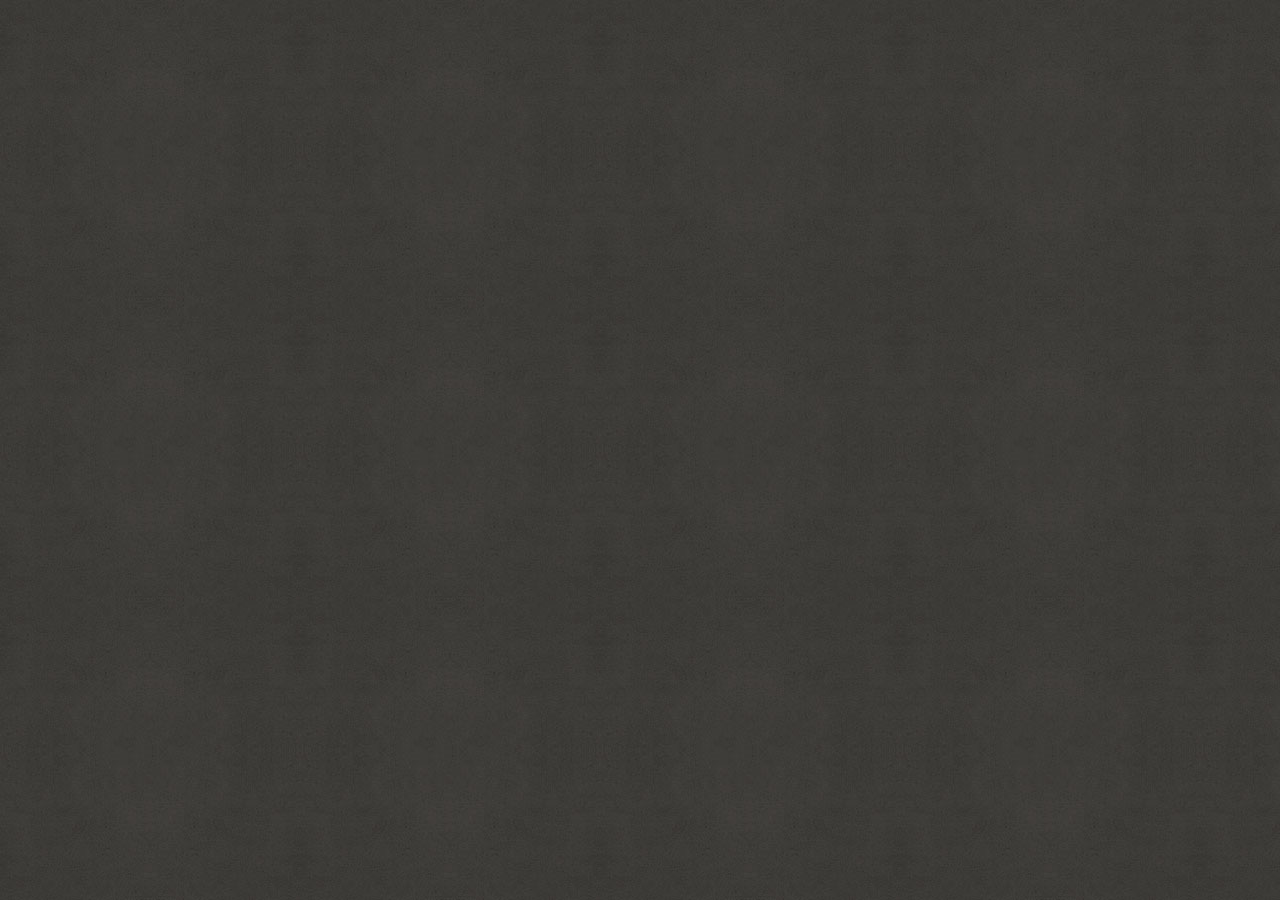
<file: inicio/01.Animaci¢n/index.html>
<!doctype html>
<html>
<head>
<meta charset="utf-8">
<link rel="stylesheet" href="css/app.css">
<title>Documento sin título</title>

</head>

<body>

<div id="fondo1""></div>
<div id="fondo2""></div>
<div id="fondo3""></div>
<div id="fondo4""></div>

</body>
</html>
</file>
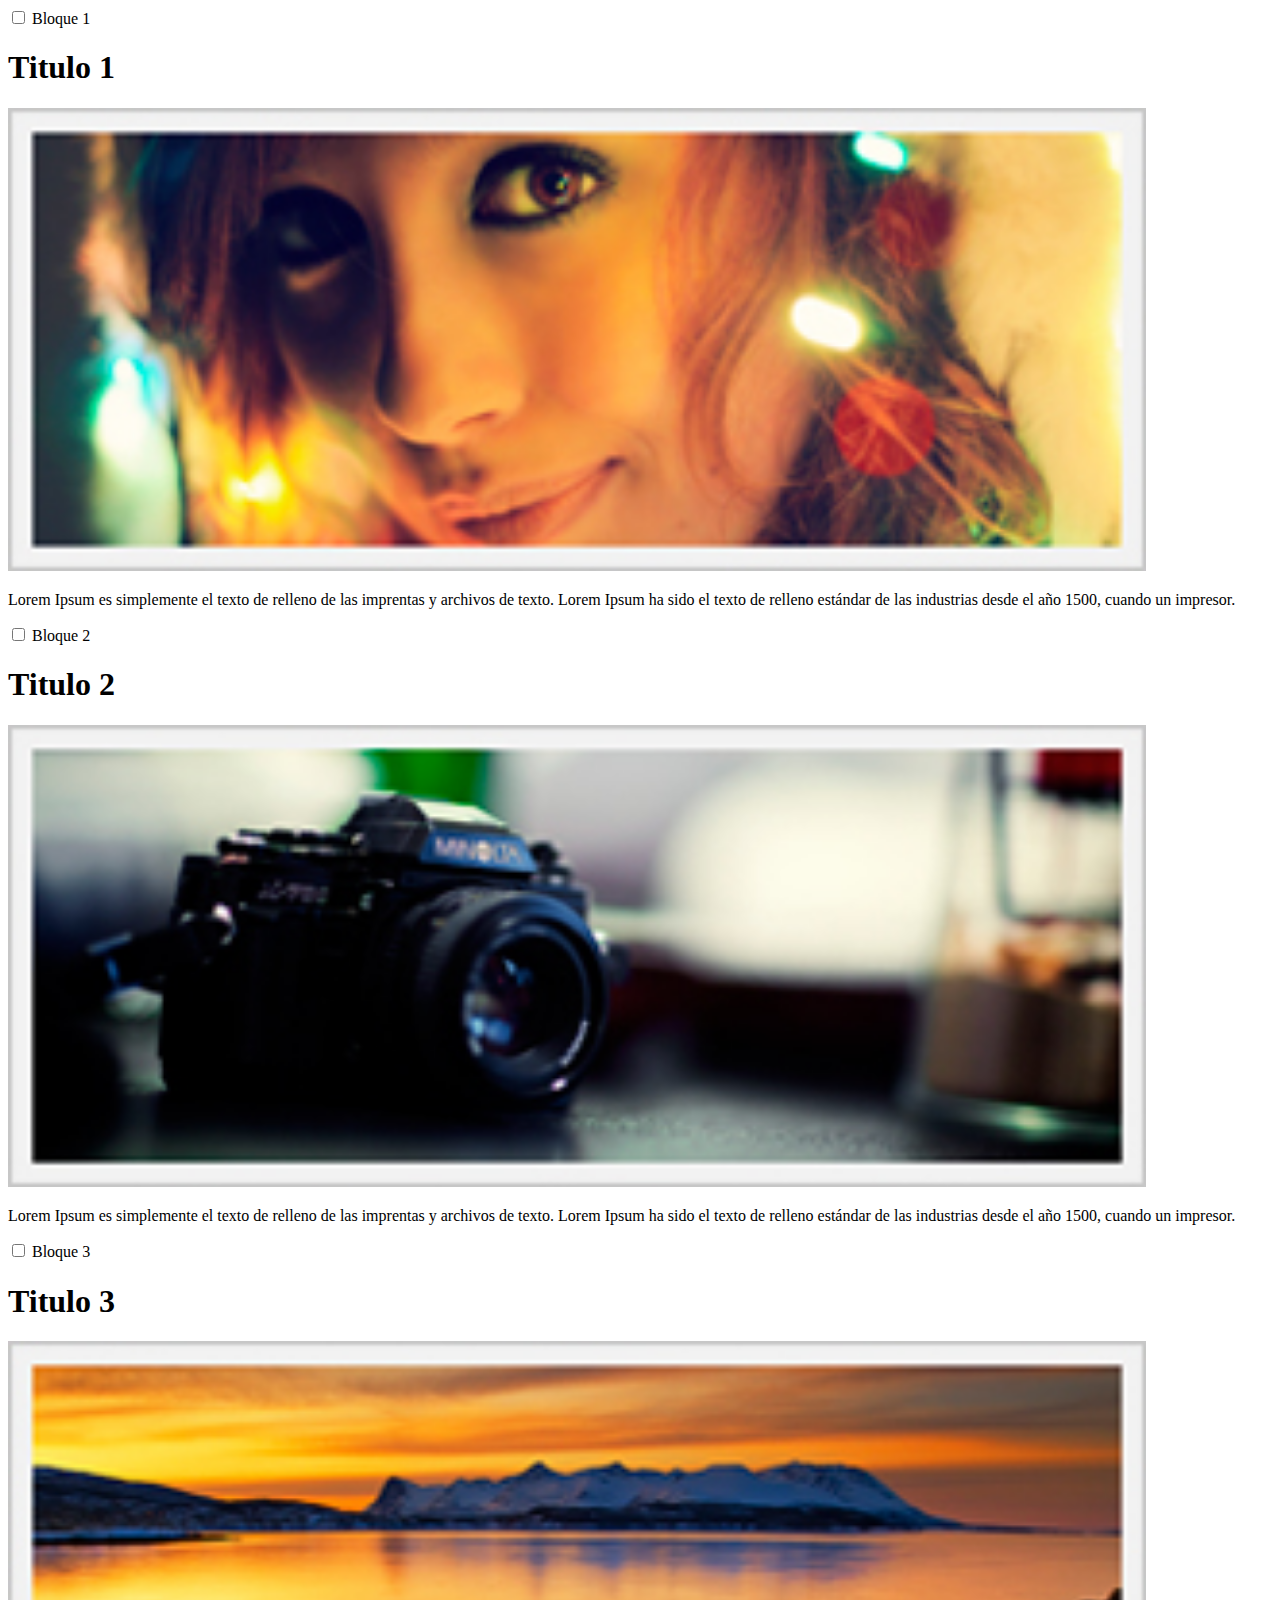
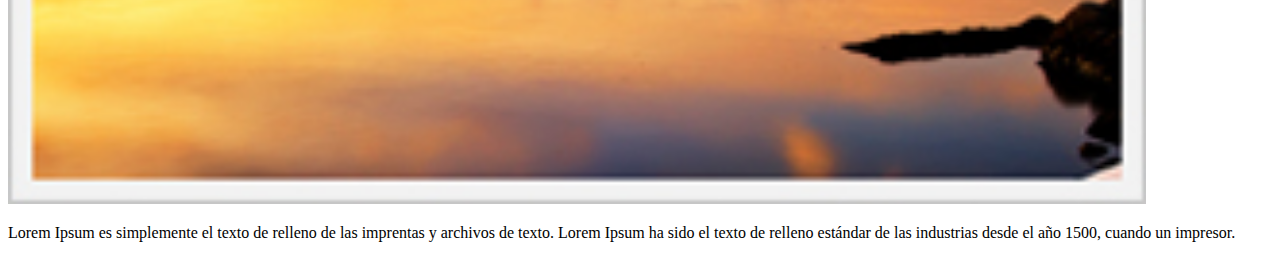
<file: inicio/04.menuAcordeon/index.html>
<!doctype html>
<html>
<head>
<meta charset="utf-8">
<title>Documento sin título</title>

</head>

<body>

<!--Inicia Acordeón-->

<section id="acordeon">

	<input type="checkbox" id="bloque1">
    <label for="bloque1">Bloque 1</label>
    
    <div id="cont1">
    	 <h1>Titulo 1</h1>
            <img src="img/img1.jpg" width="90%" height="auto">
            <p>Lorem Ipsum es simplemente el texto de relleno de las imprentas y archivos de texto. Lorem Ipsum ha sido el texto de relleno estándar de las industrias desde el año 1500, cuando un impresor.</p>
    </div>
    
    <input type="checkbox" id="bloque2">
    <label for="bloque2">Bloque 2</label>
    
    <div id="cont2">
    	 <h1>Titulo 2</h1>
            <img src="img/img2.jpg" width="90%" height="auto">
            <p>Lorem Ipsum es simplemente el texto de relleno de las imprentas y archivos de texto. Lorem Ipsum ha sido el texto de relleno estándar de las industrias desde el año 1500, cuando un impresor.</p>
    </div>
    
    <input type="checkbox" id="bloque3">
    <label for="bloque3">Bloque 3</label>
    
    <div id="cont3">
    	 <h1>Titulo 3</h1>
            <img src="img/img3.jpg" width="90%" height="auto">
            <p>Lorem Ipsum es simplemente el texto de relleno de las imprentas y archivos de texto. Lorem Ipsum ha sido el texto de relleno estándar de las industrias desde el año 1500, cuando un impresor.</p>
    </div>
    
</section>

</body>
</html>
</file>
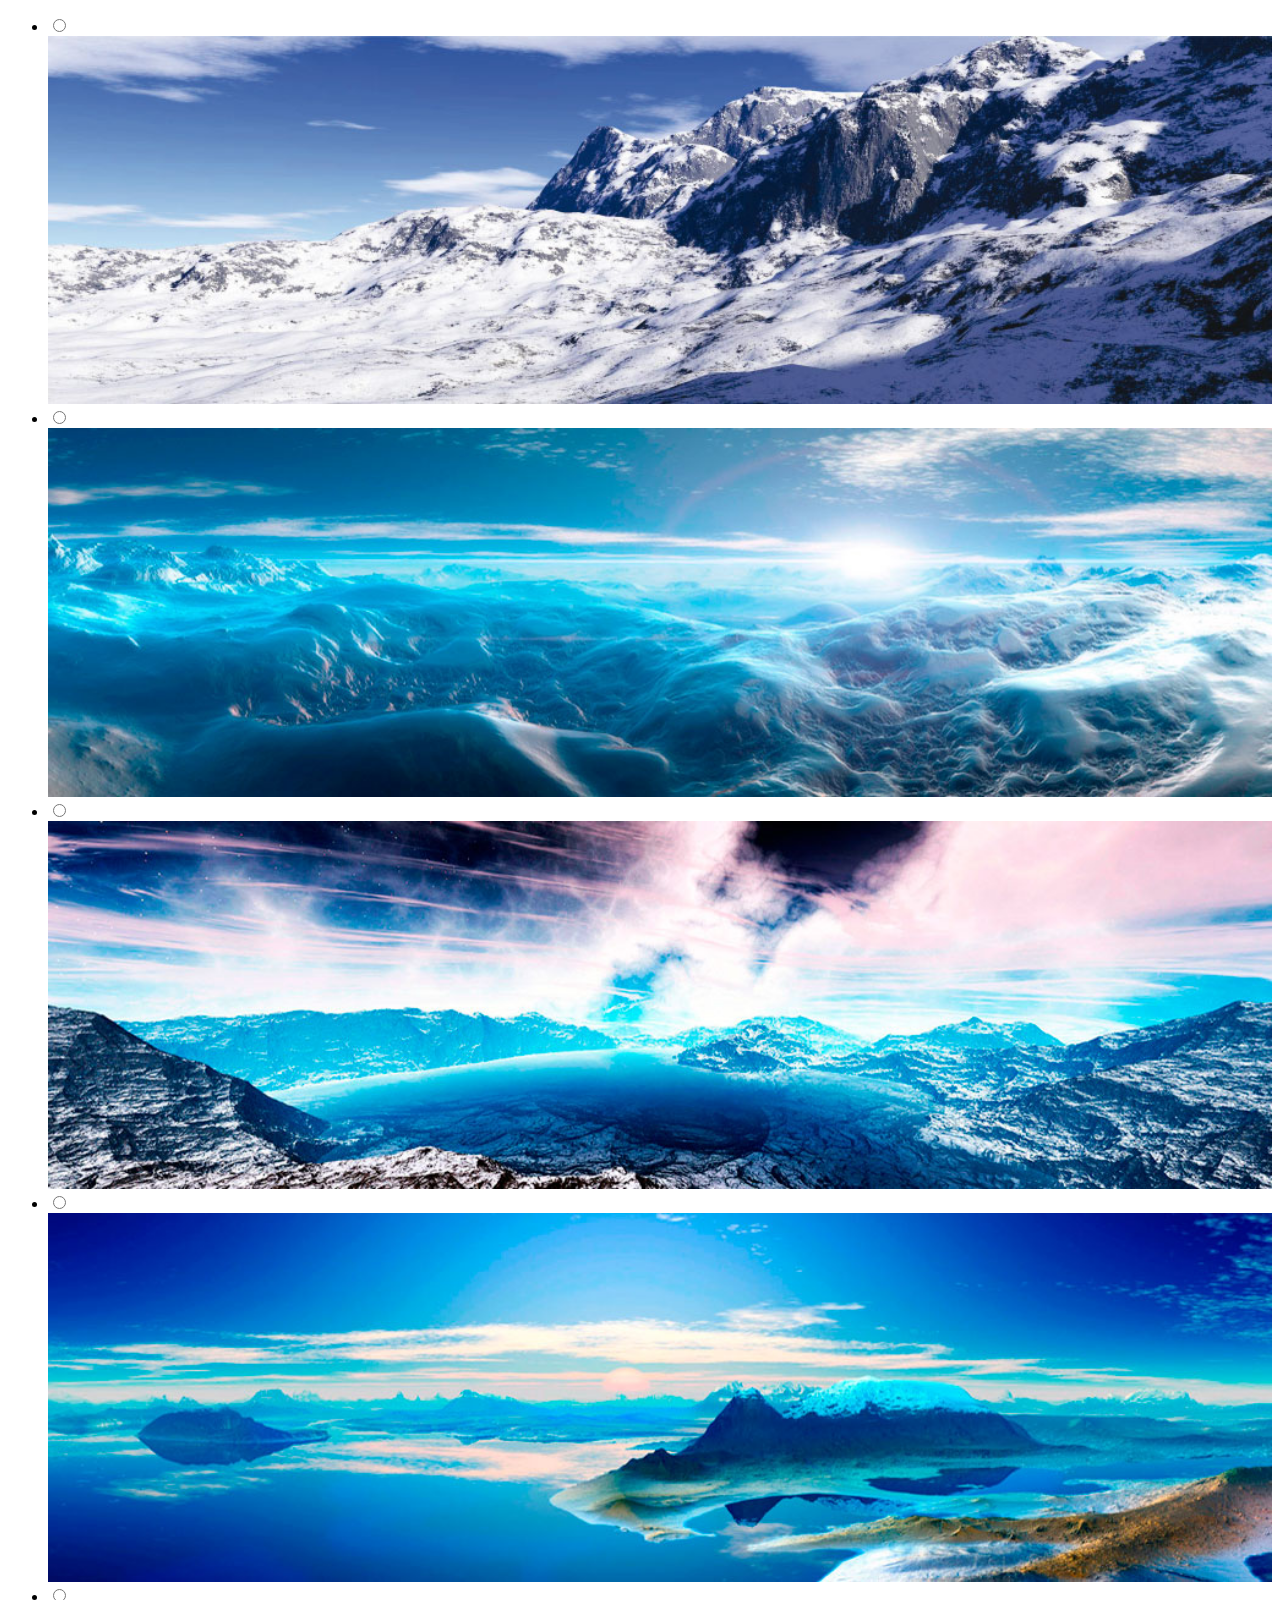
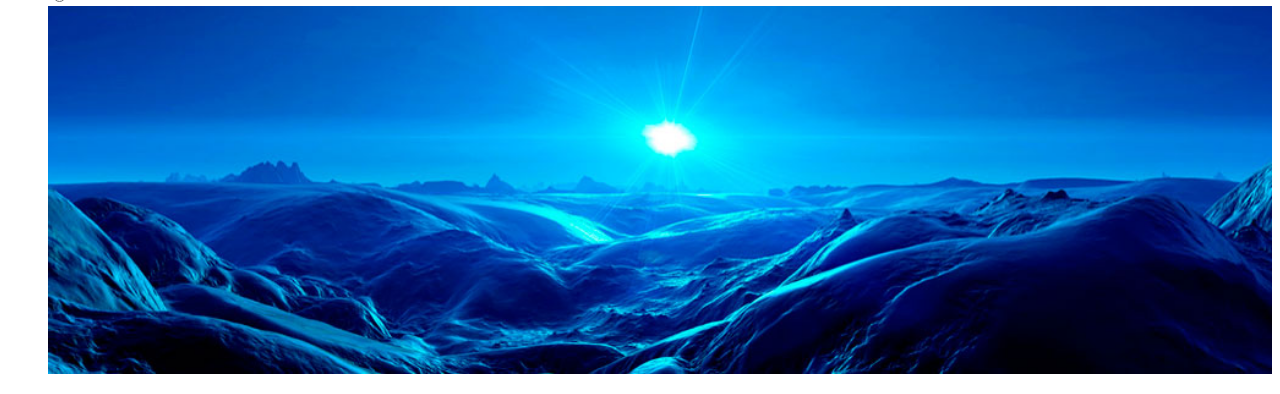
<file: inicio/05.Slide/index.html>
<!doctype html>
<html>
<head>
<meta charset="utf-8">
<title>Documento sin título</title>

</head>

<body>

<!--SLIDE-->
    <div id="slide">
    
   		 <ul>
        	<li>
            <input type="radio" id="boton-1" name="in">
            <label for="boton-1"></label>
            <img src="img/slide01.jpg" width="100%" id="foto01">
            </li>
            
            <li>
            <input type="radio" id="boton-2" name="in">
            <label for="boton-2"></label>
            <img src="img/slide02.jpg" width="100%" id="foto02">
            </li>
            
            <li>
            <input type="radio" id="boton-3" name="in">
            <label for="boton-3"></label>
            <img src="img/slide03.jpg" width="100%" id="foto03">
            </li>
            
            <li>
            <input type="radio" id="boton-4" name="in">
            <label for="boton-4"></label>
            <img src="img/slide04.jpg" width="100%" id="foto04">
            </li>
            
            <li>
            <input type="radio" id="boton-5" name="in">
            <label for="boton-5"></label>
            <img src="img/slide05.jpg" width="100%" id="foto05">
            </li>
        </ul>
    
    </div>
    <!--FIN SLIDE-->
    
    <!--BOTONERA SLIDE-->
    <div id="botoneraSlide">

    </div>
    <!--FIN BOTONERA SLIDE-->
</body>
</html>
</file>
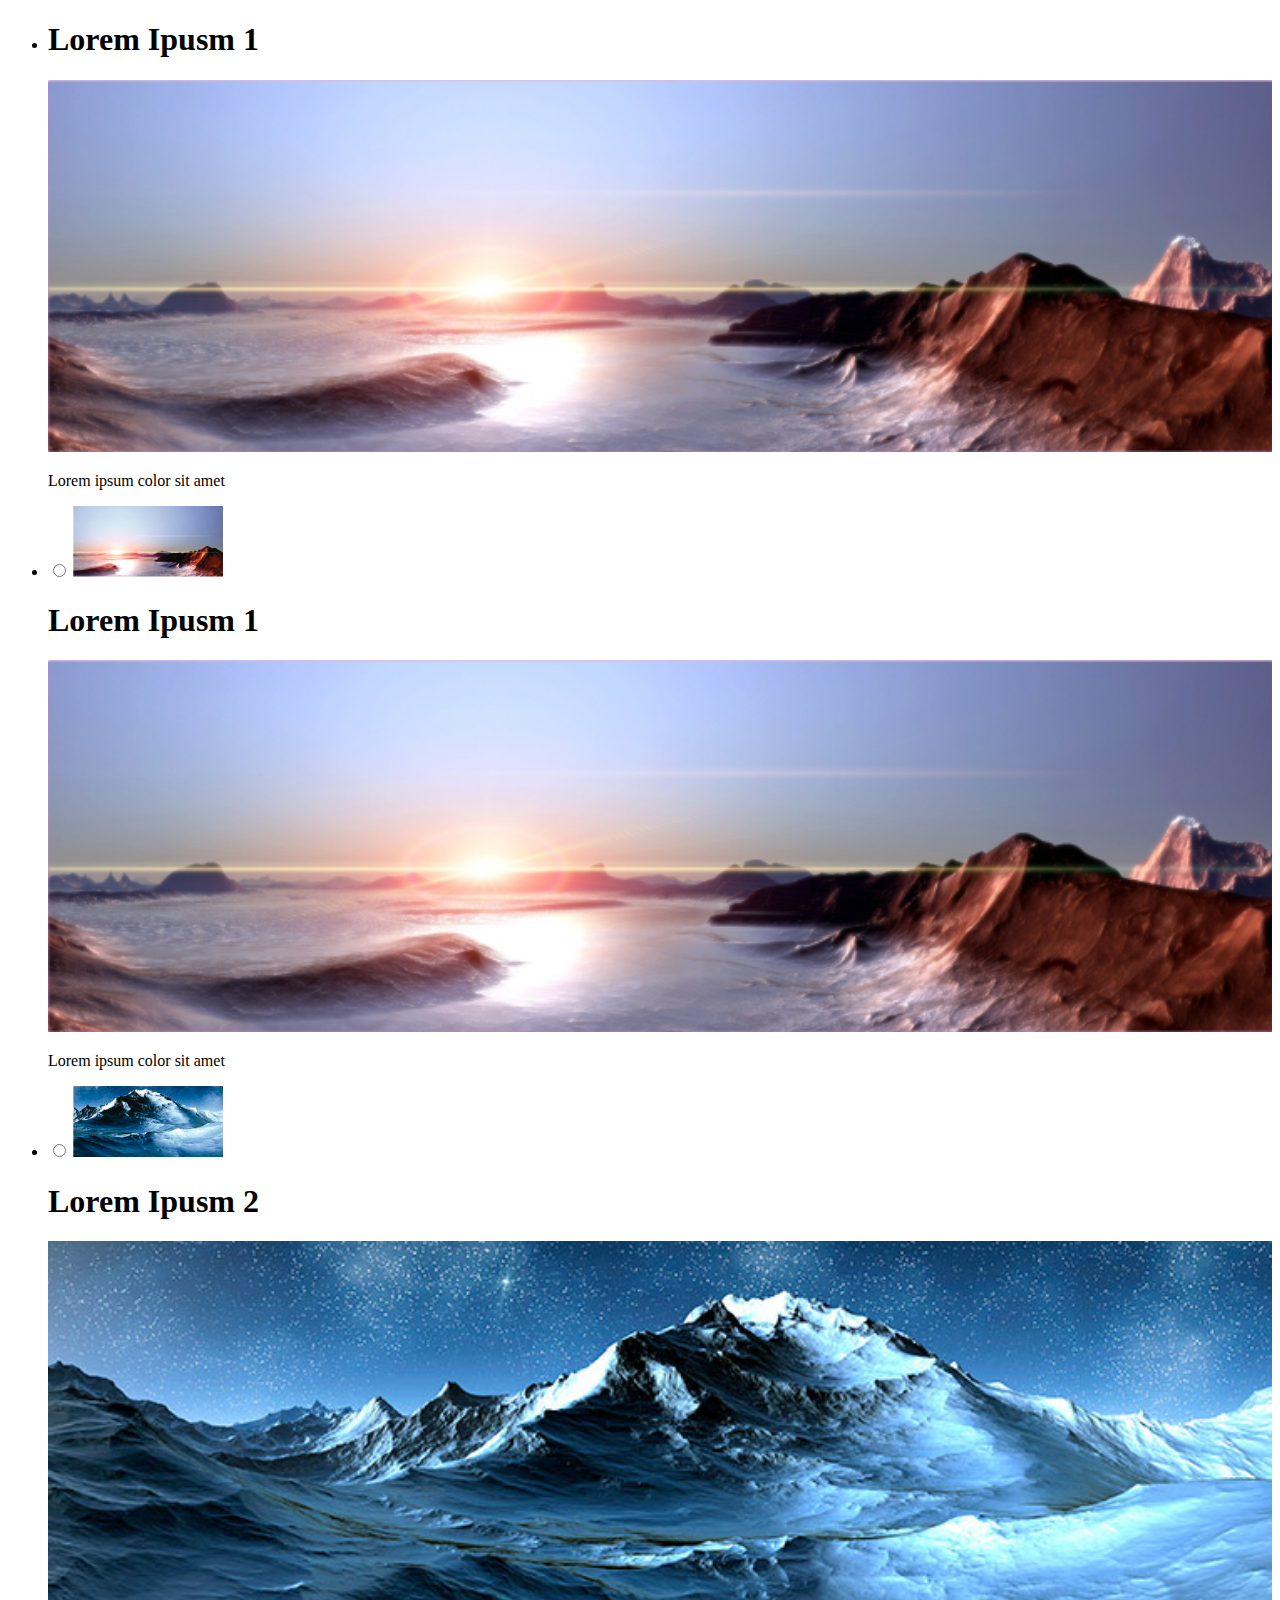
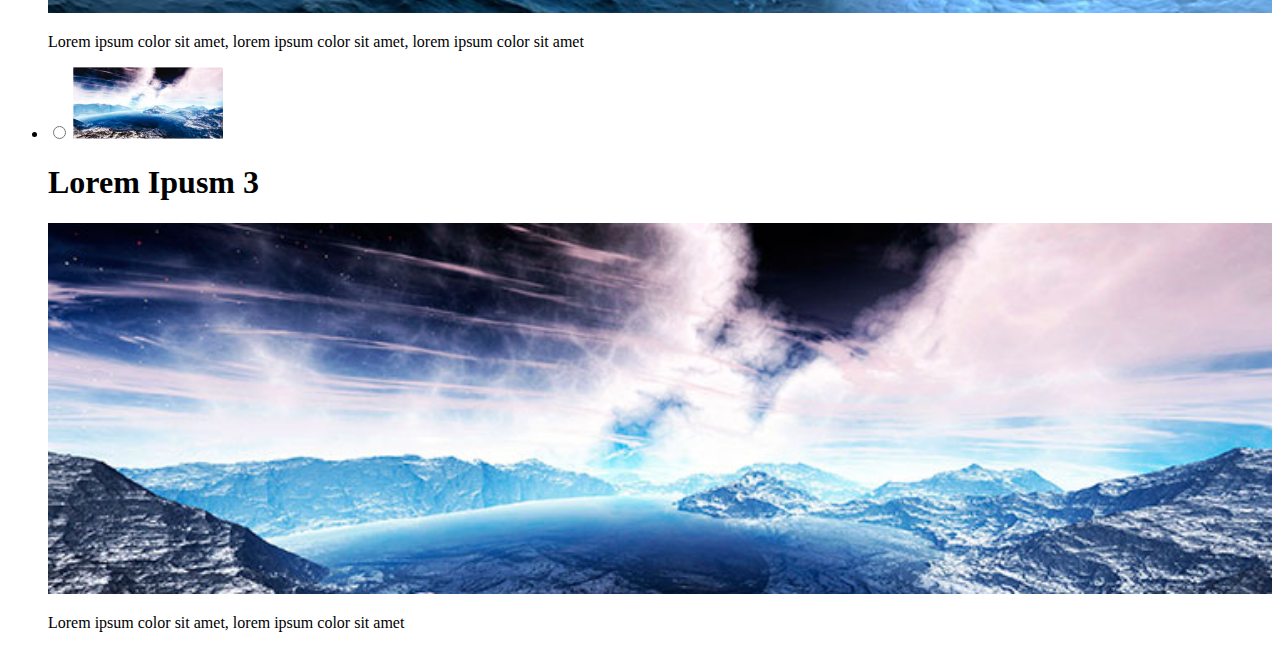
<file: inicio/06.Galer¡a/index.html>
<!doctype html>
<html>
<head>
<meta charset="utf-8">
<title>Documento sin título</title>

</head>

<body>

    <section id="galeria">
    	
        <ul id="cajaGaleria">

        		<li>
                
                 <div id="galeria00">    	
                   	<h1>Lorem Ipusm 1</h1>
                    <img src="img/servicios01Grande.jpg" width="100%">
					<p>Lorem ipsum color sit amet</p>
                 </div>
                  
               </li>
        
            	<li>
                 <input type="radio" name="entrada" id="btn01">
           		 <label for="btn01"><img src="img/servicios01.jpg"></label>
              	 
                 <div id="galeria01">
                	
                    <h1>Lorem Ipusm 1</h1>
                    <img src="img/servicios01Grande.jpg" width="100%">
                    <p>Lorem ipsum color sit amet</p>
                    
                 </div>
                  
               </li>
               
               	<li>
                 <input type="radio" name="entrada" id="btn02">
           		 <label for="btn02"><img src="img/servicios02.jpg"></label>
              	 
                 <div id="galeria02">
                	
                    <h1>Lorem Ipusm 2</h1>
                    <img src="img/servicios02Grande.jpg" width="100%">
                    <p>Lorem ipsum color sit amet, lorem ipsum color sit amet, lorem ipsum color sit amet</p>
                    
                 </div>
                  
               </li>
               
               <li>
                 <input type="radio" name="entrada" id="btn03">
           		 <label for="btn03"><img src="img/servicios03.jpg"></label>
              	 
                 <div id="galeria03">
                	
                    <h1>Lorem Ipusm 3</h1>
                    <img src="img/servicios03Grande.jpg" width="100%">
                    <p>Lorem ipsum color sit amet, lorem ipsum color sit amet</p>
                    
                 </div>
                  
               </li>

        </ul>
    
    </section>
    <!--FIN SECTION-->
    
   
</body>

</html>
</file>
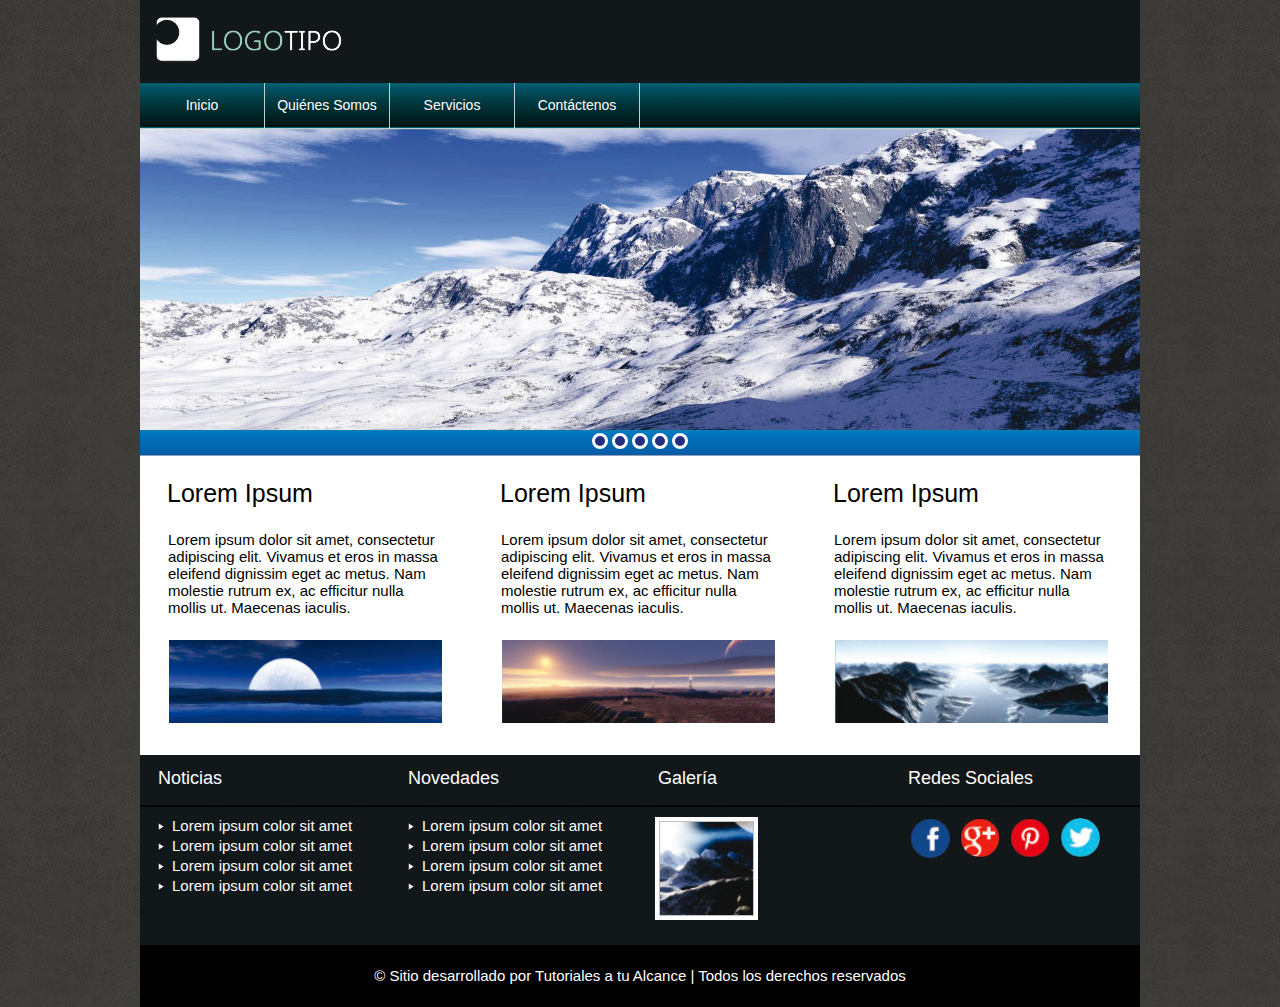
<file: inicio/07.Integraci¢n/index.html>
<!doctype html>
<html>
<head>
<meta charset="utf-8">

<meta name="author" content="Tutoriales a tu alcance">
<meta name="description" content="Acá se pone la descripción del sitio">
<meta name="keywords" content="tutoriales, html, desarrollo web">

<title>Curso de Maquetación Web</title>

<link href="css/estilo.css" type="text/css" rel="stylesheet" media="">

<link rel="icon" href="img/icono.png">

</head>

<body>

	<!--CABEZOTE-->
	<header>
    
    	<div id="logo">
        	<img src="img/logotipo.png" width="100%" alt="logotipo Maquetación Web">
        </div>
    
    </header>
    <!--FIN CABEZOTE-->
    
    <!--BARRA DE NAVEGACIÓN-->
    <nav>
    
    	<ul>
        	<a href="index.html"><li>Inicio</li></a>
            <a href="quienesSomos.html"><li>Quiénes Somos</li></a>
            <a href="servicios.html"><li>Servicios</li></a>
            <a href="contactenos.html"><li>Contáctenos</li></a>
        </ul>
    
    </nav>
    <!--FIN BARRA DE NAVEGACIÓN-->
    
    <!--SLIDE-->
    <div id="slide">
    
    	<ul>
        	<li><img src="img/slide.jpg" width="100%"></li>
        </ul>
    
    </div>
    <!--FIN SLIDE-->
    
    <!--BOTONERA SLIDE-->
    <div id="botoneraSlide">
    
    	<ul>
        	<li></li>
            <li></li>
            <li></li>
            <li></li>
            <li></li>
        </ul>
        
    </div>
    <!--FIN BOTONERA SLIDE-->
    
    <!--SECTION-->
    <section id="inicio">
    
    	<ul>
        	<li>
            	<h1>Lorem Ipsum</h1>
                <p>Lorem ipsum dolor sit amet, consectetur adipiscing elit. Vivamus et eros in massa eleifend dignissim eget ac metus. Nam molestie rutrum ex, ac efficitur nulla mollis ut. Maecenas iaculis.</p>
                <img src="img/img01.jpg" width="100%"> 
            </li>
            
            <li>
            	<h1>Lorem Ipsum</h1>
                <p>Lorem ipsum dolor sit amet, consectetur adipiscing elit. Vivamus et eros in massa eleifend dignissim eget ac metus. Nam molestie rutrum ex, ac efficitur nulla mollis ut. Maecenas iaculis.</p>
                 <img src="img/img02.jpg" width="100%">
            </li>
            
            <li>
            	<h1>Lorem Ipsum</h1>
                <p>Lorem ipsum dolor sit amet, consectetur adipiscing elit. Vivamus et eros in massa eleifend dignissim eget ac metus. Nam molestie rutrum ex, ac efficitur nulla mollis ut. Maecenas iaculis.</p>
                <img src="img/img03.jpg" width="100%">
            </li>
        </ul>
    
    </section>
    <!--FIN SECTION-->
    
    <!--BOTTOM-->
    <div id="bottom">
    	<ul>
        	<li>
                <h1>Noticias</h1>
                <ol>
                	<li>Lorem ipsum color sit amet</li>
                    <li>Lorem ipsum color sit amet</li>
                    <li>Lorem ipsum color sit amet</li>
                    <li>Lorem ipsum color sit amet</li>
                </ol>
            </li>
            
            <li>
                <h1>Novedades</h1>
                <ol>
                	<li>Lorem ipsum color sit amet</li>
                    <li>Lorem ipsum color sit amet</li>
                    <li>Lorem ipsum color sit amet</li>
                    <li>Lorem ipsum color sit amet</li>
                </ol>
            </li>
            
             <li>
                <h1>Galería</h1>
                <img>
            </li>
            
             <li>
                <h1>Redes Sociales</h1>
                <ul>
                	<li><a href="http://www.facebook.com" target="_blank"></a></li>
                    <li><a href="http://www.google.com" target="_blank"></a></li>
                    <li><a href="http://www.pinterest.com" target="_blank"></a></li>
                    <li><a href="http://www.twitter.com" target="_blank"></a></li>
                </ul>
            </li>
            
        </ul>
    
    </div>
    <!--FIN BOTTOM-->
    
    <!--FOOTER-->
    <footer>
    
    	&copy; Sitio desarrollado por Tutoriales a tu Alcance | Todos los derechos reservados
        
    </footer>
    <!--FIN FOOTER-->

</body>

</html>
</file>
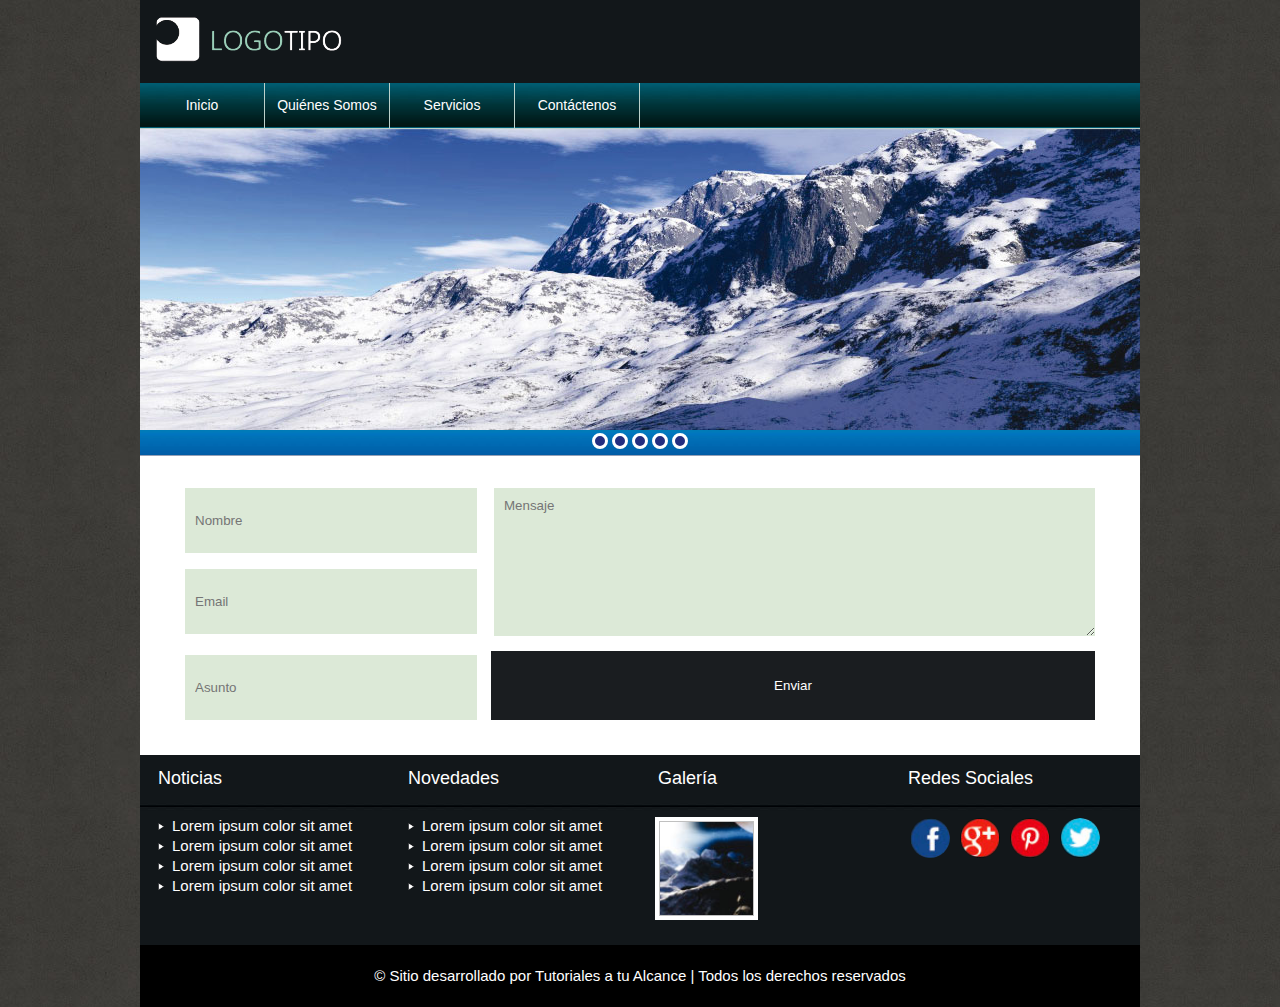
<file: inicio/07.Integraci¢n/contactenos.html>
<!doctype html>
<html>
<head>
<meta charset="utf-8">

<meta name="author" content="Tutoriales a tu alcance">
<meta name="description" content="Acá se pone la descripción del sitio">
<meta name="keywords" content="tutoriales, html, desarrollo web">

<title>Curso de Maquetación Web</title>

<link href="css/estilo.css" type="text/css" rel="stylesheet" media="">

<link rel="icon" href="img/icono.png">
 
</head>

<body>

	<!--CABEZOTE-->
	<header>
    
    	<div id="logo">
        	<img src="img/logotipo.png" width="100%" alt="logotipo Maquetación Web">
        </div>
    
    </header>
    <!--FIN CABEZOTE-->
    
    <!--BARRA DE NAVEGACIÓN-->
    <nav>
    
    	<ul>
        	<a href="index.html"><li>Inicio</li></a>
            <a href="quienesSomos.html"><li>Quiénes Somos</li></a>
            <a href="servicios.html"><li>Servicios</li></a>
            <a href="contactenos.html"><li>Contáctenos</li></a>
        </ul>
    
    </nav>
    <!--FIN BARRA DE NAVEGACIÓN-->
    
    <!--SLIDE-->
    <div id="slide">
    
    	<ul>
        	<li><img src="img/slide.jpg" width="100%"></li>
        </ul>
    
    </div>
    <!--FIN SLIDE-->
    
    <!--BOTONERA SLIDE-->
    <div id="botoneraSlide">
    
    	<ul>
        	<li></li>
            <li></li>
            <li></li>
            <li></li>
            <li></li>
        </ul>
        
    </div>
    <!--FIN BOTONERA SLIDE-->
    
    <!--SECTION-->
    <section id="contactenos">
    	<form>
        	<input type="text" placeholder="Nombre" id="nombre">
            <input type="email" placeholder="Email" id="email">
            <input type="text" placeholder="Asunto" id="asunto">
            <textarea placeholder="Mensaje" rows="6" id="mensaje"></textarea>
            <input type="submit" id="enviar" value="Enviar">
        
        </form>
    	
    </section>
    <!--FIN SECTION-->
    
    <!--BOTTOM-->
    <div id="bottom">
    	<ul>
        	<li>
                <h1>Noticias</h1>
                <ol>
                	<li>Lorem ipsum color sit amet</li>
                    <li>Lorem ipsum color sit amet</li>
                    <li>Lorem ipsum color sit amet</li>
                    <li>Lorem ipsum color sit amet</li>
                </ol>
            </li>
            
            <li>
                <h1>Novedades</h1>
                <ol>
                	<li>Lorem ipsum color sit amet</li>
                    <li>Lorem ipsum color sit amet</li>
                    <li>Lorem ipsum color sit amet</li>
                    <li>Lorem ipsum color sit amet</li>
                </ol>
            </li>
            
             <li>
                <h1>Galería</h1>
                <img>
            </li>
            
             <li>
                <h1>Redes Sociales</h1>
                <ul>
                	<li><a href="http://www.facebook.com" target="_blank"></a></li>
                    <li><a href="http://www.google.com" target="_blank"></a></li>
                    <li><a href="http://www.pinterest.com" target="_blank"></a></li>
                    <li><a href="http://www.twitter.com" target="_blank"></a></li>
                </ul>
            </li>
            
        </ul>
    
    </div>
    <!--FIN BOTTOM-->
    
    <!--FOOTER-->
    <footer>
    
    	&copy; Sitio desarrollado por Tutoriales a tu Alcance | Todos los derechos reservados
        
    </footer>
    <!--FIN FOOTER-->

</body>

</html>
</file>
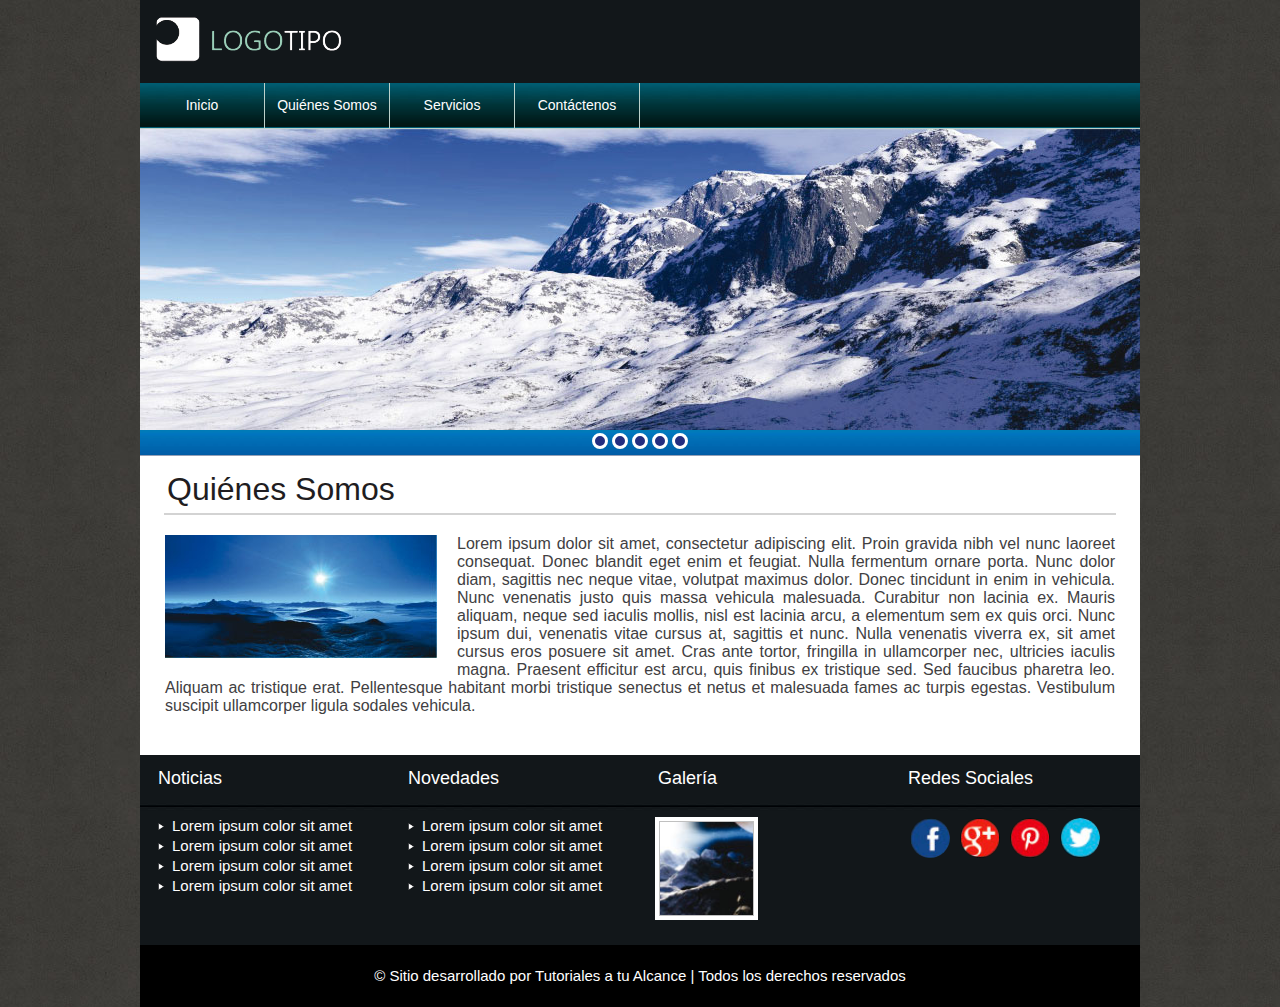
<file: inicio/07.Integraci¢n/quienesSomos.html>
<!doctype html>
<html>
<head>
<meta charset="utf-8">

<meta name="author" content="Tutoriales a tu alcance">
<meta name="description" content="Acá se pone la descripción del sitio">
<meta name="keywords" content="tutoriales, html, desarrollo web">

<title>Curso de Maquetación Web</title>

<link href="css/estilo.css" type="text/css" rel="stylesheet" media="">

 <link rel="icon" href="img/icono.png">
</head>

<body>

	<!--CABEZOTE-->
	<header>
    
    	<div id="logo">
        	<img src="img/logotipo.png" width="100%" alt="logotipo Maquetación Web">
        </div>
    
    </header>
    <!--FIN CABEZOTE-->
    
    <!--BARRA DE NAVEGACIÓN-->
    <nav>
    
    	<ul>
        	<a href="index.html"><li>Inicio</li></a>
            <a href="quienesSomos.html"><li>Quiénes Somos</li></a>
            <a href="servicios.html"><li>Servicios</li></a>
            <a href="contactenos.html"><li>Contáctenos</li></a>
        </ul>
    
    </nav>
    <!--FIN BARRA DE NAVEGACIÓN-->
    
    <!--SLIDE-->
    <div id="slide">
    
    	<ul>
        	<li><img src="img/slide.jpg" width="100%"></li>
        </ul>
    
    </div>
    <!--FIN SLIDE-->
    
    <!--BOTONERA SLIDE-->
    <div id="botoneraSlide">
    
    	<ul>
        	<li></li>
            <li></li>
            <li></li>
            <li></li>
            <li></li>
        </ul>
        
    </div>
    <!--FIN BOTONERA SLIDE-->
    
    <!--SECTION-->
    <section id="quienesSomos">
    	
        <h1>Quiénes Somos</h1>
        <hr>
        <p><img src="img/imgQuienesSomos.jpg" width="100%" alt="palabras claves">Lorem ipsum dolor sit amet, consectetur adipiscing elit. Proin gravida nibh vel nunc laoreet consequat. Donec blandit eget enim et feugiat. Nulla fermentum ornare porta. Nunc dolor diam, sagittis nec neque vitae, volutpat maximus dolor. Donec tincidunt in enim in vehicula. Nunc venenatis justo quis massa vehicula malesuada. Curabitur non lacinia ex. Mauris aliquam, neque sed iaculis mollis, nisl est lacinia arcu, a elementum sem ex quis orci. Nunc ipsum dui, venenatis vitae cursus at, sagittis et nunc. Nulla venenatis viverra ex, sit amet cursus eros posuere sit amet. Cras ante tortor, fringilla in ullamcorper nec, ultricies iaculis magna. Praesent efficitur est arcu, quis finibus ex tristique sed. Sed faucibus pharetra leo. Aliquam ac tristique erat. Pellentesque habitant morbi tristique senectus et netus et malesuada fames ac turpis egestas. Vestibulum suscipit ullamcorper ligula sodales vehicula.</p>
    
    </section>
    <!--FIN SECTION-->
    
    <!--BOTTOM-->
    <div id="bottom">
    	<ul>
        	<li>
                <h1>Noticias</h1>
                <ol>
                	<li>Lorem ipsum color sit amet</li>
                    <li>Lorem ipsum color sit amet</li>
                    <li>Lorem ipsum color sit amet</li>
                    <li>Lorem ipsum color sit amet</li>
                </ol>
            </li>
            
            <li>
                <h1>Novedades</h1>
                <ol>
                	<li>Lorem ipsum color sit amet</li>
                    <li>Lorem ipsum color sit amet</li>
                    <li>Lorem ipsum color sit amet</li>
                    <li>Lorem ipsum color sit amet</li>
                </ol>
            </li>
            
             <li>
                <h1>Galería</h1>
                <img>
            </li>
            
             <li>
                <h1>Redes Sociales</h1>
                <ul>
                	<li><a href="http://www.facebook.com" target="_blank"></a></li>
                    <li><a href="http://www.google.com" target="_blank"></a></li>
                    <li><a href="http://www.pinterest.com" target="_blank"></a></li>
                    <li><a href="http://www.twitter.com" target="_blank"></a></li>
                </ul>
            </li>
            
        </ul>
    
    </div>
    <!--FIN BOTTOM-->
    
    <!--FOOTER-->
    <footer>
    
    	&copy; Sitio desarrollado por Tutoriales a tu Alcance | Todos los derechos reservados
        
    </footer>
    <!--FIN FOOTER-->

</body>

</html>
</file>
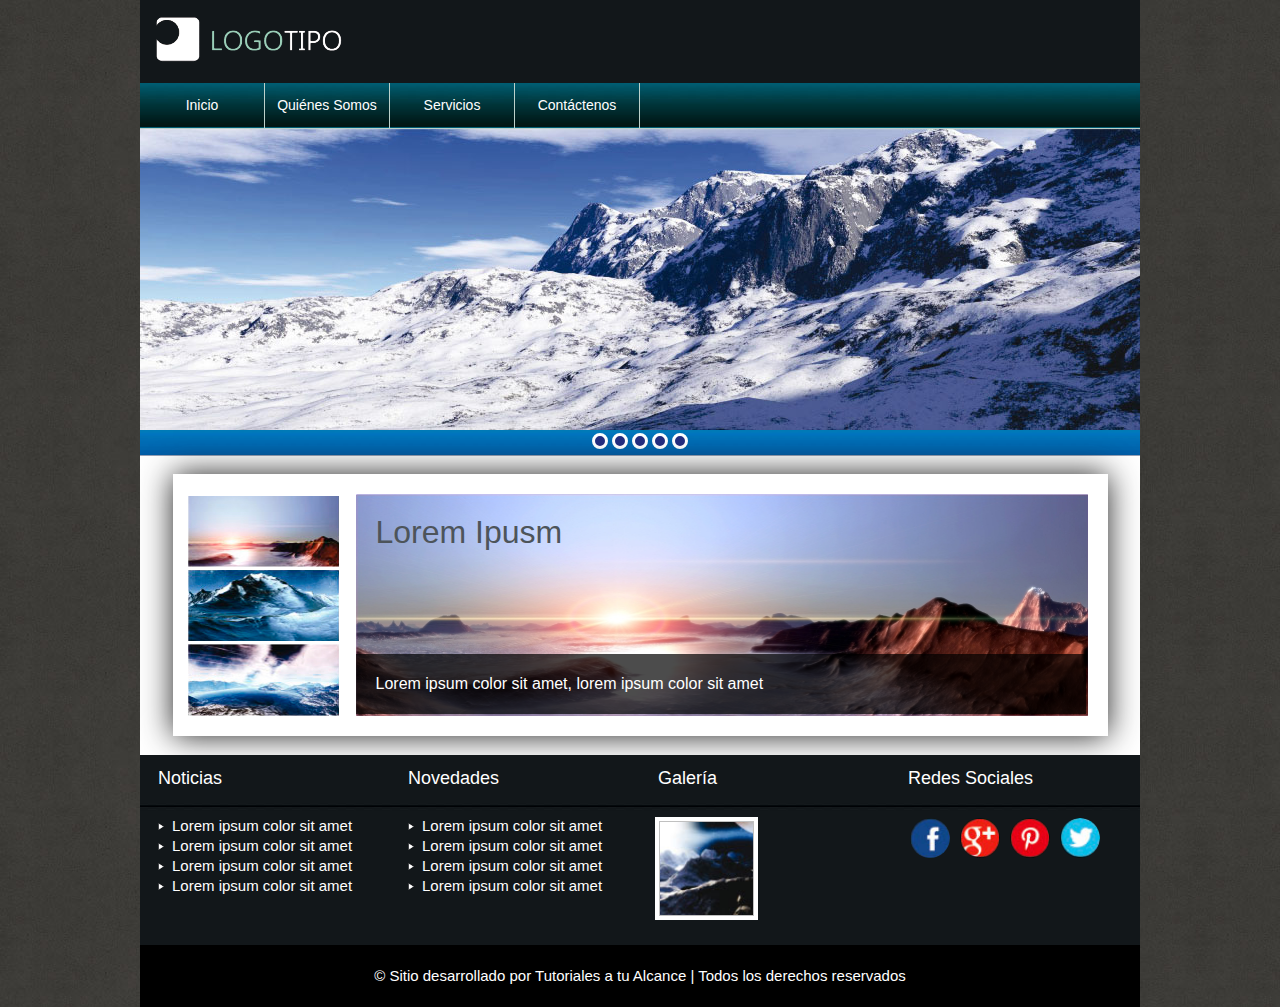
<file: inicio/07.Integraci¢n/servicios.html>
<!doctype html>
<html>
<head>
<meta charset="utf-8">

<meta name="author" content="Tutoriales a tu alcance">
<meta name="description" content="Acá se pone la descripción del sitio">
<meta name="keywords" content="tutoriales, html, desarrollo web">

<title>Curso de Maquetación Web</title>

<link href="css/estilo.css" type="text/css" rel="stylesheet" media="">

<link rel="icon" href="img/icono.png">
 
</head>

<body>

	<!--CABEZOTE-->
	<header>
    
    	<div id="logo">
        	<img src="img/logotipo.png" width="100%" alt="logotipo Maquetación Web">
        </div>
    
    </header>
    <!--FIN CABEZOTE-->
    
    <!--BARRA DE NAVEGACIÓN-->
    <nav>
    
    	<ul>
        	<a href="index.html"><li>Inicio</li></a>
            <a href="quienesSomos.html"><li>Quiénes Somos</li></a>
            <a href="servicios.html"><li>Servicios</li></a>
            <a href="contactenos.html"><li>Contáctenos</li></a>
        </ul>
    
    </nav>
    <!--FIN BARRA DE NAVEGACIÓN-->
    
    <!--SLIDE-->
    <div id="slide">
    
    	<ul>
        	<li><img src="img/slide.jpg" width="100%"></li>
        </ul>
    
    </div>
    <!--FIN SLIDE-->
    
    <!--BOTONERA SLIDE-->
    <div id="botoneraSlide">
    
    	<ul>
        	<li></li>
            <li></li>
            <li></li>
            <li></li>
            <li></li>
        </ul>
        
    </div>
    <!--FIN BOTONERA SLIDE-->
    
    <!--SECTION-->
    <section id="servicios">
    
    	<div id="cajaServicios">
        
        	<ul id="lista">
            	<li><img src="img/servicios01.jpg" width="100%"></li>
                <li><img src="img/servicios02.jpg" width="100%"></li>
                <li><img src="img/servicios03.jpg" width="100%"></li>
            </ul>
            
            <ul id="visor">
            
            	<li>
                	<h1>Lorem Ipusm</h1>
                    <img src="img/servicios01Grande.jpg" width="100%">
                    <p>Lorem ipsum color sit amet, lorem ipsum color sit amet</p>
                </li>
            
            </ul>

        
        </div>
       
    </section>
    <!--FIN SECTION-->
    
    <!--BOTTOM-->
    <div id="bottom">
    	<ul>
        	<li>
                <h1>Noticias</h1>
                <ol>
                	<li>Lorem ipsum color sit amet</li>
                    <li>Lorem ipsum color sit amet</li>
                    <li>Lorem ipsum color sit amet</li>
                    <li>Lorem ipsum color sit amet</li>
                </ol>
            </li>
            
            <li>
                <h1>Novedades</h1>
                <ol>
                	<li>Lorem ipsum color sit amet</li>
                    <li>Lorem ipsum color sit amet</li>
                    <li>Lorem ipsum color sit amet</li>
                    <li>Lorem ipsum color sit amet</li>
                </ol>
            </li>
            
             <li>
                <h1>Galería</h1>
                <img>
            </li>
            
             <li>
                <h1>Redes Sociales</h1>
                <ul>
                	<li><a href="http://www.facebook.com" target="_blank"></a></li>
                    <li><a href="http://www.google.com" target="_blank"></a></li>
                    <li><a href="http://www.pinterest.com" target="_blank"></a></li>
                    <li><a href="http://www.twitter.com" target="_blank"></a></li>
                </ul>
            </li>
            
        </ul>
    
    </div>
    <!--FIN BOTTOM-->
    
    <!--FOOTER-->
    <footer>
    
    	&copy; Sitio desarrollado por Tutoriales a tu Alcance | Todos los derechos reservados
        
    </footer>
    <!--FIN FOOTER-->

</body>

</html>
</file>
<file: inicio/01.Animaci¢n/css/app.css>
*{
    margin:0;
    padding:0;
}

#fondo1{
    position: absolute;
    background-repeat: no-repeat;
    width: 100%;
    height: 100vh;
    background: url(../img/background4.jpg);
    animation: miAnimacion 24s linear 18s infinite;
    
}

#fondo2{
    position:absolute;
    width:100%;
    height: 100vh;
    background: url(../img/background2.jpg);
    background-size: cover;
    background-position: center center;
    animation: miAnimacion 24s linear 12s infinite;
}
#fondo3{
    position:absolute;
    width:100%;
    height: 100vh;
    background: url(../img/background3.jpg);
    background-size: cover;
    background-position: center center;
    animation: miAnimacion 24s linear 6s infinite;
}
#fondo4{
    position:absolute;
    background-repeat: no-repeat;
    width:100%;
    height: 100vh;
    background: url(../img/background.jpg);    
    /* El primer parametro es el nombre de la animacion declarada en el Keyframe el segundo parametro es la duración el tercer parametro es el efecto de transition, el siguiente es el Delay y el ultimo es el ciclo para que se repita todo el tiempo */
    animation: miAnimacion 24s linear 0s infinite;

}

@keyframes miAnimacion{
    
    0%{ 
        opacity: 1;
    }
    20%{
        opacity: 1;
    }
    30%{
        opacity: 0;
    }
    90%{
        opacity: 0;
    }
    100%{
        opacity: 1;
    }

}
</file>
<file: inicio/07.Integraci¢n/css/estilo.css>
*{
	margin:0;
	padding:0;
	text-decoration:none;
	list-style:none;
	font-family:sans-serif;
	}
	
body{
	background:url(../img/background.jpg);
	background-repeat:repeat;
	}
	
/*-------------------------------*/	
/*-------------------------------*/	
/*--CABEZOTE--*/
	
header{
	position:relative;
	margin:auto;
	width:1000px;
	height:83px;
	background:url(../img/cabezote.jpg);
	}
	
#logo{
	position:absolute;
	top:17px;
	left:15px;
	width:188px;
	height:47px;
	}
	
/*--FIN CABEZOTE--*/
/*-------------------------------*/	
/*-------------------------------*/
/*--BARRA DE NAVEGACIÓN--*/

nav{
	position:relative;
	margin:auto;
	width:1000px;
	height:45px;
	border-bottom:1px solid #bcd1cb;
	background:url(../img/nav.jpg);
	}
	
nav ul{
	position:absolute;
	top:0;
	left:0;
	width:500px;
	height:45px;
	}
	
nav ul li{
	float:left;
	width:124px;
	line-height:45px;
	text-align:center;
	font-size:14px;
	color:white;
	border-right:1px solid #bcd1cb;
	}
	
/*--FIN BARRA DE NAVEGACIÓN--*/
/*-------------------------------*/	
/*-------------------------------*/
/*--SLIDE--*/

#slide{
	position:relative;
	margin:auto;
	width:1000px;
	height:301px;
	}
	
/*--FIN SLIDE--*/
/*-------------------------------*/	
/*-------------------------------*/
/*--BOTONERA SLIDE--*/

#botoneraSlide{
	position:relative;
	margin:auto;
	width:1000px;
	height:26px;
	background:url(../img/backBotonesSlide.jpg);
	}
	
#botoneraSlide ul{
	position:relative;
	margin:auto;
	width:100px;
	height:26px;
	}
	
#botoneraSlide ul li{
	float:left;
	width:10px;
	height:10px;
	border-radius:100%;
	background:#232d80;	
	border:3px solid white;
	margin:3px 2px;
	}
	
/*--FIN BOTONERA SLIDE--*/
/*-------------------------------*/	
/*-------------------------------*/
/*--SECTION INICIO--*/

section#inicio{
	position:relative;
	margin:auto;
	width:1000px;
	height:299px;
	background:white;
	}
	
section#inicio ul li{
	float:left;
	width:333px;
	height:299px;
	}
	
section#inicio ul li h1{
	margin:23px 27px;
	font-weight:100;
	font-size:25px;
	}
	
section#inicio ul li p{
	margin:23px 28px;
	font-size:15px;
	}
	
section#inicio ul li img{
	margin:1px 29px;
	width:273px;
	height:83px;
	background:silver;	
	}

/*--FIN SECTION INICIO--*/
/*-------------------------------*/	
/*-------------------------------*/	
/*--SECTION QUIENES SOMOS--*/

section#quienesSomos{
	position:relative;
	margin:auto;
	width:1000px;
	height:299px;
	/*background:url(../img/quienesSomos.jpg);*/
	background:white;
	}

section#quienesSomos h1{
	position:relative;
	top:15px;
	left:27px;
	color:#1f1d21;
	font-weight:100;
	}
	
section#quienesSomos hr{
	position:relative;
	top:20px;
	width:950px;
	margin:auto;
	border:1px solid #c6c6c6c6;
	}

section#quienesSomos p{
	position:relative;
	top:40px;
	width:950px;
	margin:auto;
	color:#414042;
	text-align:justify;
	}
	
section#quienesSomos img{
	float:left;
	width:272px;
	margin-right:20px;
	margin-bottom:20px;
	}
	
/*--FIN SECTION QUIENES SOMOS--*/
/*-------------------------------*/	
/*-------------------------------*/	
/*--SECTION SERVICIOS--*/

section#servicios{
	position:relative;
	margin:auto;
	width:1000px;
	height:299px;
	background:white;
	}
	
section#servicios #cajaServicios{
	position:relative;
	width:935px;
	margin:auto;
	top:18px;
	height:262px;
	background:white;
	box-shadow:0px 0px 30px #222;
	}
	
section#servicios #cajaServicios ul#lista{
	position:absolute;
	top:20px;
	left:15px;
	width:151px;
	height:220px;
	}

section#servicios #cajaServicios ul#lista li{
	width:151px;
	height:72px;
	margin:2px 0;
	cursor:pointer;
	}
	
section#servicios #cajaServicios ul#visor{
	position:absolute;
	top:20px;
	right:20px;
	width:732px;
	height:220px;
	}
	
section#servicios #cajaServicios ul#visor li{
	position:absolute;
	top:0px;
	left:0px;
	width:732px;
	height:220px;	
	}
	
section#servicios #cajaServicios ul#visor li h1{
	position:absolute;
	z-index:1;
	top:20px;
	left:20px;
	color:#4d545a;
	font-weight:100;
}

section#servicios #cajaServicios ul#visor li p{
	position:absolute;
	z-index:1;
	bottom:0;
	background:rgba(0,0,0,.7);
	color:white;
	width:97%;
	line-height:60px;
	padding-left:20px;
}
	
	
/*--FIN SECTION SERVICIOS--*/
/*-------------------------------*/	
/*-------------------------------*/
/*--SECTION CONTACTENOS--*/

section#contactenos{
	position:relative;
	margin:auto;
	width:1000px;
	height:299px;
	background:white;
	}
	
section#contactenos form{	
	position:relative;
	margin:auto;
	top:32px;
	width:910px;
	height:232px;
	background:white;
	}

section#contactenos form input#nombre{
	position:absolute;
	padding:10px;
	width:272px;
	height:45px;
	background:#dce9d7;
	border:0;
	}
	
section#contactenos form input#email{
	position:absolute;
	top:81px;
	padding:10px;
	width:272px;
	height:45px;
	background:#dce9d7;
	border:0;
	}
	
section#contactenos form input#asunto{
	position:absolute;
	bottom:0px;
	padding:10px;
	width:272px;
	height:45px;
	background:#dce9d7;
	border:0;
	}
	
section#contactenos form #mensaje{
	position:absolute;
	right:0px;
	padding:10px;
	width:581px;
	height:128px;
	background:#dce9d7;
	border:0;
	}
	
section#contactenos form input#enviar{
	position:absolute;
	bottom:0px;
	right:0;
	padding:10px;
	width:604px;
	height:69px;
	background:#1a1d20;
	border:0;
	color:white;
	}

	
	
/*--FIN SECTION CONTACTENOS--*/
/*-------------------------------*/	
/*-------------------------------*/
/*--BOTTOM--*/

#bottom{
	position:relative;
	margin:auto;
	width:1000px;
	height:190px;
	background:url(../img/backBottom.jpg);
	}
	
#bottom ul li{
	float:left;
	width:250px;
	height:190px;
	}
	
#bottom ul li h1{
	margin:13px 18px;
	color:white;
	font-size:18px;
	font-weight:100;
	}
	
#bottom ul li ol{
	position:relative;
	top:15px;
	left:17px;
	width:190px;
	height:80px;
	background:rgbsa(255,0,0,.5);
	}
	
#bottom ul li ol li{
	height:20px;
	text-align:left;
	list-style:inside;
	font-size:15px;
	color:white;
	list-style-image:url(../img/list.png);
	}
	
#bottom ul li img{
	position:relative;
	top:15px;
	left:15px;
	width:95px;
	height:95px;
	border:4px solid white;
	background:url(../img/imgGaleria.jpg);
	background-size:cover;
	}
	
#bottom ul li ul{
	position:relative;
	top:11px;
	left:15px;
	width:200px;
	height:40px;
	}
	
#bottom ul li ul li{
	float:left;
	width:40px;
	height:40px;
	border-radius:100%;
	background:white;
	margin:5px;
	}
	
#bottom ul li ul li:first-child{
	background:url(../img/facebook.jpg);
	background-size:cover;
	}
	
#bottom ul li ul li:nth-child(2){
	background:url(../img/iconoGoogle.jpg);
	background-size:cover;
	}
	
#bottom ul li ul li:nth-child(3){
	background:url(../img/iconoPinterest.jpg);
	background-size:cover;
	}
	
#bottom ul li ul li:last-child{
	background:url(../img/iconoTwitter.jpg);
	background-size:cover;
	}
	
#bottom ul li ul li a{
	float:left;
	width:40px;
	height:40px;
	border-radius:100%;
	}
/*--FIN BOTTOM--*/
/*-------------------------------*/	
/*-------------------------------*/
/*--FOOTER--*/

footer{
	position:relative;
	margin:auto;
	width:1000px;
	height:62px;
	text-align:center;
	color:white;
	line-height:62px;
	font-size:15px;
	background:black;
	}
</file>
